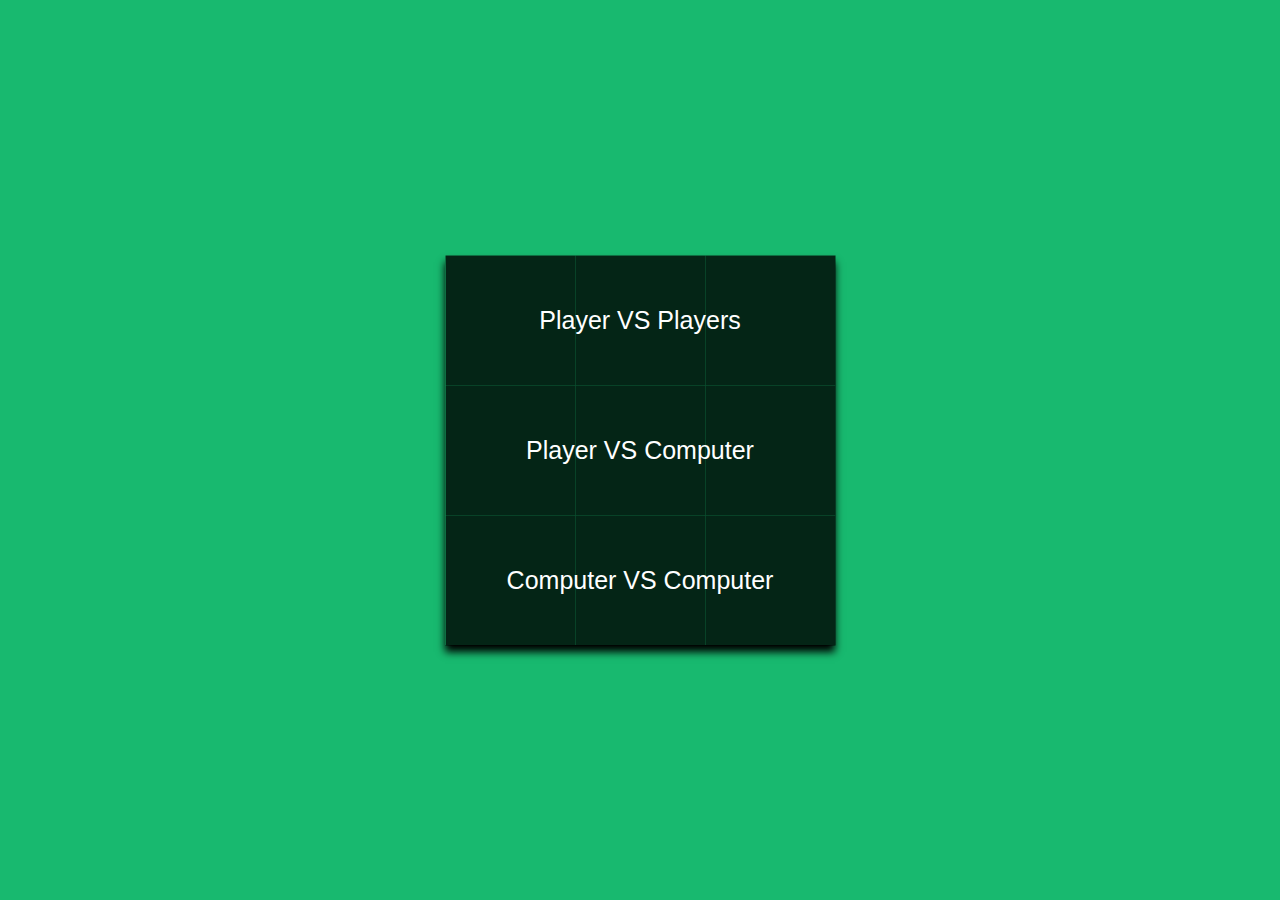
<file: index.html>
<!DOCTYPE html>
<html>
<head>
  <title>Tic Tac Toe</title>
  <meta charset='utf-8'>
  <meta name="viewport" content="width=device-width; initial-scale=1.0">
  <link rel='stylesheet' href="tic-tac-game.css">
</head>

<body>

  <div class="back inactive">back</div>

  <div class="menu active">
    <div class="mode-choice pvp">Player VS Players</div>
    <div class="mode-choice pvc">
      <div class="container">
        <div class="text">Player VS Computer qweqweqwqweqweqwe</div>
        <div class="btn-choice">
          <div class="btn">X</div>
          <div class="btn">O</div>
        </div>
      </div>
    </div>
    <div class="mode-choice cvc">Computer VS Computer</div>
  </div>

  <div class='board'>
    <div class="box"></div>
    <div class="box"></div>
    <div class="box"></div>
    <div class="box"></div>
    <div class="box"></div>
    <div class="box"></div>
    <div class="box"></div>
    <div class="box"></div>
    <div class="box"></div>
  </div>

  <script src='jquery-3.1.1.min.js'></script>
  <script src='game.js'></script>
</body>
</html>
</file>
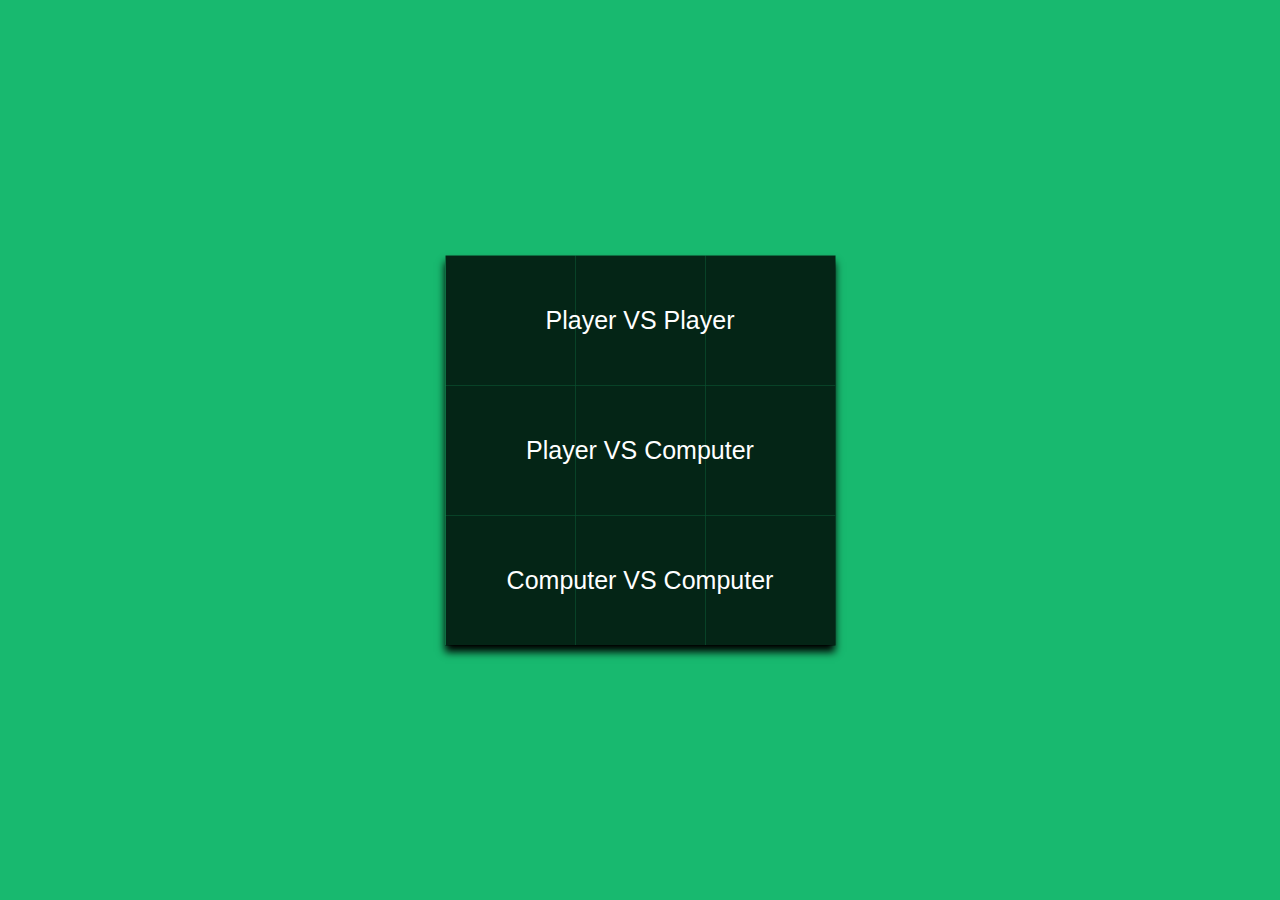
<file: tic-tac-game.html>
<!DOCTYPE html>
<html>
<head>
  <title>Tic Tac Toe</title>
  <meta charset='utf-8'>
  <link rel='stylesheet' href="tic-tac-game.css">
</head>

<body>

  <div class="back inactive">back</div>

  <div class="menu active">
    <div class="mode-choice pvp">Player VS Player</div>
    <div class="mode-choice pvc">
      <div class="container">
        <div class="text">Player VS Computer qweqweqwqweqweqwe</div>
        <div class="btn-choice">
          <div class="btn">X</div>
          <div class="btn">O</div>
        </div>
      </div>
    </div>
    <div class="mode-choice cvc">Computer VS Computer</div>
  </div>

  <div class='board'>
    <div class="box"></div>
    <div class="box"></div>
    <div class="box"></div>
    <div class="box"></div>
    <div class="box"></div>
    <div class="box"></div>
    <div class="box"></div>
    <div class="box"></div>
    <div class="box"></div>
  </div>

  <script src='jquery-3.1.1.min.js'></script>
  <script src='game.js'></script>
</body>
</html>
</file>
<file: tic-tac-game.css>
body{
  background: #18b96f;
  color: white;
  font-family: sans-serif;
}

.back{
  position: absolute;
  bottom: 7%;
  left: 50%;
  transform: translateX(-50%);
  width: 55px;
  height: 30px;
  font-size: 15px;
  text-align: center;
  line-height: 30px;
  background: rgba(0,0,0,0.8);
  border-radius: 15px;
  transition-duration: 0.3s;
  border: 1px solid rgba(255,255,255,0.3);
}

.back:hover{
  cursor: pointer;
  background: rgba(255,255,255,0.8);
  color: #000;
}

.menu, .board{
  position: absolute;
  top: 50%; left: 50%;
  transform: translate(-50%, -50%);
  transition-duration: 0.3s;
  text-align: center;
}

.menu{
  width: 390px;
  height: 390px;
  box-shadow: 0px 7px 8px #000;
}

.menu .mode-choice{
  position: relative;
  font-size: 25px;
  height: 130px;
  width: 100%;
  line-height: 130px;
  transition-duration: 0.3s;
  overflow: hidden;
}

.mode-choice .text, .mode-choice .btn-choice{
  transition-duration: 0.3s;
  width: 100%;
  height: 100%;
}


.mode-choice .text, .mode-choice .container{
  position: relative;
}

.container{
  left: 0;
  width: 100%;
  height: 100%;
  transition: left 0.5s;
}

.mode-choice .btn-choice{
  position: absolute;
  top: 0;
  left: -390px;
  background: #37745e;
}

.btn-choice .btn{
  display: inline-block;
  width: 190px;
  height: 100%;
}

.btn:hover{
  background: #fff;
  color: #37745e;
}

.move-active{
  left: 390px;
}

.mode-choice:hover{
  cursor: pointer;
}

.pvc .container .text:hover{
  background: #fff;
  color: #000;
  border-left: 8px solid #37745e;
}

.pvp:hover, .cvc:hover{
  color: #000;
  background: #fff;
}

.board{
  z-index: -1;
  display: flex;
  flex-wrap: wrap;
  justify-content: center;
  align-content: center;
  width: 405px;
  height: 405px;
}

.box{
  margin: 0;
  width: 130px;
  height: 130px;
  background: rgba(0,0,0,0.8);
  text-align: center;
  line-height: 131px;
  vertical-align: top;
  transition: margin 0.3s 0.5s, background 0.3s, color 0.4s;
  font-size: 35px;
}

.box:hover{
  background: rgba(255,255,255,0.8);
  color: #000;
  cursor: pointer;
}

.inactive{
  opacity: 0;
  visibility: hidden;
}

.active .box{
  margin: 2px;
}

.invert-color{
  background: rgba(255,255,255,0.8);
  color: #000;
}

@media only screen and (min-width: 300px) and (max-width: 600px){
  .menu{
    width: 292px;
    height: 292px;
  }
  .board{
    width: 310px;
    height: 310px;
  }

  .menu .mode-choice{
    height: 98px;
    line-height: 98px;
    font-size: 20px;
  }

  .mode-choice .btn-choice{
    height: 100%;
    width: 292px;
    left: -292px;
  }

  .btn-choice .btn{
    height: 100%;
    width: 141px;
  }

  .move-active{
    left: 292px;
  }

  .box{
    width: 98px;
    height: 98px;
    line-height: 98px;
  }
}
</file>
